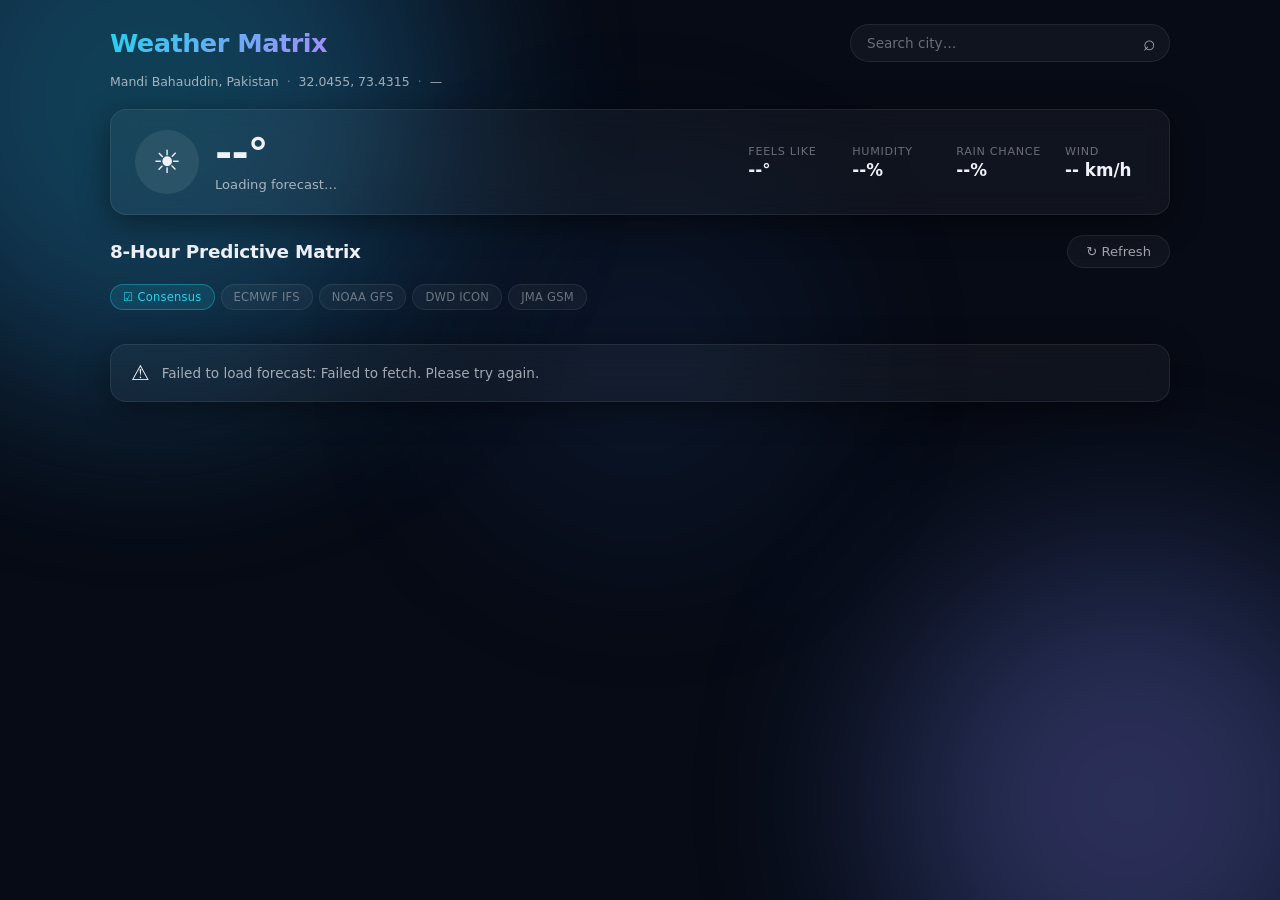
<file: index.html>
<!DOCTYPE html>
<html lang="en">
<head>
  <meta charset="UTF-8" />
  <meta name="viewport" content="width=device-width, initial-scale=1.0" />
  <title>Weather Matrix · 8‑Hour Precision Forecast</title>
  <link rel="stylesheet" href="styles.css" />
  <link rel="preconnect" href="https://api.open-meteo.com" />
</head>
<body>
  <div class="orb-bg">
    <div class="orb orb--1"></div>
    <div class="orb orb--2"></div>
    <div class="orb orb--3"></div>
  </div>

  <div class="app">
    <header class="header">
      <div class="header__top">
        <h1 class="header__title">Weather Matrix</h1>
        <div class="search">
          <input type="text" id="search-input" class="search__input" placeholder="Search city…" autocomplete="off" spellcheck="false" />
          <button id="search-btn" class="search__btn" aria-label="Search">⌕</button>
          <ul id="search-results" class="search__drop hidden"></ul>
        </div>
      </div>
      <div class="header__meta">
        <span id="location-name" class="header__loc">Loading…</span>
        <span class="header__sep">·</span>
        <span id="coords-display" class="header__coords"></span>
        <span class="header__sep">·</span>
        <span id="update-time" class="header__updated">—</span>
      </div>
    </header>

    <section class="current glass-card" id="current-section">
      <div class="current__primary">
        <div class="current__icon-wrap">
          <span id="current-icon" class="current__icon">☀️</span>
        </div>
        <div class="current__temp-wrap">
          <span id="current-temp" class="current__temp">--°</span>
          <span id="current-desc" class="current__desc">Loading forecast…</span>
        </div>
      </div>
      <div class="current__grid">
        <div class="metric">
          <span class="metric__label">Feels Like</span>
          <span id="feels-like" class="metric__value">--°</span>
        </div>
        <div class="metric">
          <span class="metric__label">Humidity</span>
          <span id="humidity" class="metric__value">--%</span>
        </div>
        <div class="metric">
          <span class="metric__label">Rain Chance</span>
          <span id="current-rain" class="metric__value">--%</span>
        </div>
        <div class="metric">
          <span class="metric__label">Wind</span>
          <span id="current-wind" class="metric__value">-- km/h</span>
        </div>
      </div>
    </section>

    <section class="matrix" id="matrix-section">
      <div class="matrix__header">
        <h2 class="matrix__title">8‑Hour Predictive Matrix</h2>
        <button id="refresh-btn" class="btn" aria-label="Refresh forecast">↻ Refresh</button>
      </div>
      <div class="model-bar" id="model-bar">
        <button class="model-tab active" data-model="consensus">☑ Consensus</button>
        <button class="model-tab" data-model="ecmwf_ifs025">ECMWF IFS</button>
        <button class="model-tab" data-model="gfs_seamless">NOAA GFS</button>
        <button class="model-tab" data-model="icon_seamless">DWD ICON</button>
        <button class="model-tab" data-model="jma_seamless">JMA GSM</button>
      </div>
      <div id="matrix-grid" class="matrix__grid">
        <div class="matrix__skeleton" aria-hidden="true">
          <div class="skeleton-card"></div>
          <div class="skeleton-card"></div>
          <div class="skeleton-card"></div>
          <div class="skeleton-card"></div>
          <div class="skeleton-card"></div>
          <div class="skeleton-card"></div>
          <div class="skeleton-card"></div>
          <div class="skeleton-card"></div>
        </div>
      </div>
    </section>

    <div id="status-notice" class="status-notice glass-card hidden">
      <span id="status-icon" class="status-notice__icon">⚠️</span>
      <span id="status-msg" class="status-notice__msg"></span>
    </div>
  </div>

  <script type="module" src="app.js"></script>
</body>
</html>
</file>
<file: styles.css>
*,
*::before,
*::after {
  margin: 0;
  padding: 0;
  box-sizing: border-box;
}

:root {
  --bg: #070b15;
  --surface: rgba(255, 255, 255, 0.04);
  --surface-hover: rgba(255, 255, 255, 0.08);
  --border: rgba(255, 255, 255, 0.08);
  --border-hover: rgba(255, 255, 255, 0.18);
  --text: #f0f2f8;
  --text-secondary: rgba(240, 242, 248, 0.65);
  --text-muted: rgba(240, 242, 248, 0.4);
  --cyan: #22d3ee;
  --blue: #3b82f6;
  --purple: #a78bfa;
  --amber: #fbbf24;
  --rose: #f43f5e;
  --green: #34d399;
  --radius: 16px;
  --radius-sm: 10px;
  --shadow: 0 8px 32px 0 rgba(0, 0, 0, 0.45);
  --font: 'Segoe UI', system-ui, -apple-system, sans-serif;
  --transition: 0.3s cubic-bezier(0.4, 0, 0.2, 1);
}

html {
  font-size: 16px;
  -webkit-font-smoothing: antialiased;
}

body {
  font-family: var(--font);
  background: var(--bg);
  color: var(--text);
  min-height: 100vh;
  display: flex;
  justify-content: center;
  overflow-x: hidden;
}

/* ── Ambient Orbs ── */
.orb-bg {
  position: fixed;
  inset: 0;
  pointer-events: none;
  z-index: 0;
  overflow: hidden;
}

.orb {
  position: absolute;
  border-radius: 50%;
  filter: blur(100px);
  opacity: 0.3;
  will-change: transform;
}

.orb--1 {
  width: 600px;
  height: 600px;
  top: -200px;
  left: -150px;
  background: radial-gradient(circle, var(--cyan), var(--blue));
  animation: orb-drift-1 20s ease-in-out infinite alternate;
}

.orb--2 {
  width: 500px;
  height: 500px;
  bottom: -150px;
  right: -100px;
  background: radial-gradient(circle, var(--purple), var(--blue));
  animation: orb-drift-2 25s ease-in-out infinite alternate;
}

.orb--3 {
  width: 400px;
  height: 400px;
  top: 40%;
  left: 50%;
  transform: translate(-50%, -50%);
  background: radial-gradient(circle, var(--blue), transparent);
  opacity: 0.15;
  animation: orb-drift-3 18s ease-in-out infinite alternate;
}

@keyframes orb-drift-1 {
  0% { transform: translate(0, 0) scale(1); }
  100% { transform: translate(180px, 120px) scale(1.2); }
}

@keyframes orb-drift-2 {
  0% { transform: translate(0, 0) scale(1); }
  100% { transform: translate(-160px, -80px) scale(1.15); }
}

@keyframes orb-drift-3 {
  0% { transform: translate(-50%, -50%) scale(1); opacity: 0.15; }
  50% { opacity: 0.25; }
  100% { transform: translate(-30%, -40%) scale(1.3); opacity: 0.1; }
}

/* ── App Container ── */
.app {
  position: relative;
  z-index: 1;
  width: 100%;
  max-width: 1100px;
  padding: 24px 20px 48px;
  display: flex;
  flex-direction: column;
  gap: 20px;
}

/* ── Glass Card ── */
.glass-card {
  background: var(--surface);
  backdrop-filter: blur(14px);
  -webkit-backdrop-filter: blur(14px);
  border: 1px solid var(--border);
  border-radius: var(--radius);
  box-shadow: var(--shadow);
  transition: border-color var(--transition), box-shadow var(--transition);
}

/* ── Header ── */
.header {
  display: flex;
  flex-direction: column;
  gap: 12px;
}

.header__top {
  display: flex;
  align-items: center;
  justify-content: space-between;
  gap: 16px;
  flex-wrap: wrap;
}

.header__title {
  font-size: 1.6rem;
  font-weight: 700;
  letter-spacing: -0.02em;
  background: linear-gradient(135deg, var(--cyan), var(--purple));
  -webkit-background-clip: text;
  -webkit-text-fill-color: transparent;
  background-clip: text;
  white-space: nowrap;
}

.header__meta {
  display: flex;
  align-items: center;
  gap: 8px;
  font-size: 0.78rem;
  color: var(--text-secondary);
  flex-wrap: wrap;
}

.header__sep { color: var(--text-muted); }
.header__loc { font-weight: 500; }

/* ── Search ── */
.search {
  position: relative;
  flex: 1;
  max-width: 320px;
  min-width: 180px;
}

.search__input {
  width: 100%;
  padding: 10px 40px 10px 16px;
  background: var(--surface);
  border: 1px solid var(--border);
  border-radius: 100px;
  color: var(--text);
  font-size: 0.85rem;
  font-family: inherit;
  outline: none;
  transition: border-color var(--transition), box-shadow var(--transition);
}

.search__input:focus {
  border-color: var(--cyan);
  box-shadow: 0 0 0 3px rgba(34, 211, 238, 0.15);
}

.search__input::placeholder { color: var(--text-muted); }

.search__btn {
  position: absolute;
  right: 6px;
  top: 50%;
  transform: translateY(-50%);
  background: none;
  border: none;
  color: var(--text-secondary);
  font-size: 1.3rem;
  cursor: pointer;
  padding: 4px 8px;
  border-radius: 50%;
  transition: color var(--transition), background var(--transition);
}

.search__btn:hover { color: var(--cyan); background: var(--surface-hover); }

.search__drop {
  position: absolute;
  top: calc(100% + 6px);
  left: 0;
  right: 0;
  list-style: none;
  background: rgba(7, 11, 21, 0.95);
  backdrop-filter: blur(16px);
  border: 1px solid var(--border);
  border-radius: var(--radius-sm);
  max-height: 240px;
  overflow-y: auto;
  z-index: 100;
}

.search__drop.hidden { display: none; }

.search__drop li {
  padding: 10px 14px;
  cursor: pointer;
  font-size: 0.82rem;
  color: var(--text-secondary);
  border-bottom: 1px solid rgba(255, 255, 255, 0.04);
  transition: background var(--transition), color var(--transition);
}

.search__drop li:last-child { border-bottom: none; }

.search__drop li:hover,
.search__drop li.active {
  background: var(--surface-hover);
  color: var(--text);
}

.search__drop li .country {
  color: var(--text-muted);
  font-size: 0.72rem;
  margin-left: 6px;
}

/* ── Current Conditions ── */
.current {
  display: flex;
  flex-wrap: wrap;
  align-items: center;
  gap: 20px 32px;
  padding: 20px 24px;
}

.current__primary {
  display: flex;
  align-items: center;
  gap: 16px;
}

.current__icon-wrap {
  width: 64px;
  height: 64px;
  display: flex;
  align-items: center;
  justify-content: center;
  background: var(--surface-hover);
  border-radius: 50%;
  font-size: 2rem;
}

.current__temp {
  font-size: 2.6rem;
  font-weight: 600;
  letter-spacing: -0.02em;
  line-height: 1;
}

.current__desc {
  display: block;
  font-size: 0.82rem;
  color: var(--text-secondary);
  margin-top: 4px;
}

.current__grid {
  display: flex;
  flex-wrap: wrap;
  gap: 12px 24px;
  margin-left: auto;
}

.metric {
  display: flex;
  flex-direction: column;
  gap: 2px;
  min-width: 80px;
}

.metric__label {
  font-size: 0.7rem;
  text-transform: uppercase;
  letter-spacing: 0.06em;
  color: var(--text-muted);
}

.metric__value {
  font-size: 1.05rem;
  font-weight: 600;
}

/* ── Matrix Section ── */
.matrix__header {
  display: flex;
  align-items: center;
  justify-content: space-between;
  margin-bottom: 16px;
}

.matrix__title {
  font-size: 1.15rem;
  font-weight: 600;
  letter-spacing: -0.01em;
}

.btn {
  display: inline-flex;
  align-items: center;
  gap: 6px;
  padding: 8px 18px;
  border: 1px solid var(--border);
  border-radius: 100px;
  background: var(--surface);
  color: var(--text-secondary);
  font-size: 0.82rem;
  font-family: inherit;
  cursor: pointer;
  transition: all var(--transition);
}

.btn:hover {
  background: var(--surface-hover);
  border-color: var(--border-hover);
  color: var(--text);
}

.btn:disabled {
  opacity: 0.5;
  cursor: not-allowed;
}

/* ── Matrix Grid ── */
.matrix__grid {
  display: grid;
  grid-template-columns: repeat(4, 1fr);
  gap: 12px;
}

/* ── Model Bar ── */
.model-bar {
  display: flex;
  flex-wrap: wrap;
  gap: 6px;
  margin-bottom: 14px;
}

.model-tab {
  padding: 5px 12px;
  border: 1px solid var(--border);
  border-radius: 100px;
  background: var(--surface);
  color: var(--text-muted);
  font-size: 0.72rem;
  font-weight: 500;
  font-family: inherit;
  letter-spacing: 0.02em;
  cursor: pointer;
  transition: all var(--transition);
}

.model-tab:hover {
  background: var(--surface-hover);
  border-color: var(--border-hover);
  color: var(--text-secondary);
}

.model-tab.active {
  background: rgba(34, 211, 238, 0.12);
  border-color: rgba(34, 211, 238, 0.35);
  color: var(--cyan);
}

/* ── Hour Card ── */
.hour-card {
  background: var(--surface);
  backdrop-filter: blur(12px);
  -webkit-backdrop-filter: blur(12px);
  border: 1px solid var(--border);
  border-radius: var(--radius);
  padding: 16px 14px;
  box-shadow: var(--shadow);
  transition: transform var(--transition), border-color var(--transition), box-shadow var(--transition);
  display: flex;
  flex-direction: column;
  gap: 10px;
}

.hour-card:hover {
  transform: translateY(-4px) scale(1.02);
  border-color: rgba(34, 211, 238, 0.35);
  box-shadow: 0 12px 40px 0 rgba(0, 0, 0, 0.5), 0 0 20px rgba(34, 211, 238, 0.08);
}

.hour-card__head {
  display: flex;
  justify-content: space-between;
  align-items: center;
}

.hour-card__time {
  font-size: 0.82rem;
  font-weight: 600;
  color: var(--text-secondary);
}

.hour-card__offset {
  font-size: 0.68rem;
  color: var(--text-muted);
  background: var(--surface-hover);
  padding: 2px 8px;
  border-radius: 100px;
}

.hour-card__icon {
  font-size: 1.8rem;
  text-align: center;
  line-height: 1.3;
}

.hour-card__temps {
  display: flex;
  justify-content: center;
  gap: 12px;
}

.hour-card__temp {
  font-size: 1.4rem;
  font-weight: 700;
}

.hour-card__feels {
  font-size: 0.8rem;
  color: var(--text-secondary);
  align-self: flex-end;
  padding-bottom: 2px;
}

.hour-card__rain {
  display: flex;
  flex-direction: column;
  gap: 4px;
}

.rain-label {
  display: flex;
  justify-content: space-between;
  font-size: 0.78rem;
}

.rain-label__pct {
  font-weight: 600;
  color: var(--cyan);
}

.rain-label__mm {
  color: var(--text-muted);
}

.rain-track {
  height: 4px;
  background: rgba(255, 255, 255, 0.06);
  border-radius: 4px;
  overflow: hidden;
}

.rain-fill {
  height: 100%;
  border-radius: 4px;
  background: linear-gradient(90deg, var(--green), var(--amber), var(--rose));
  transition: width 0.6s ease;
}

.hour-card__wind {
  display: flex;
  align-items: center;
  justify-content: center;
  gap: 6px;
  font-size: 0.8rem;
  color: var(--text-secondary);
}

.hour-card__wind .wind-icon { font-size: 1rem; }

.hour-card__model-badge {
  font-size: 0.62rem;
  font-weight: 600;
  letter-spacing: 0.04em;
  color: var(--cyan);
  background: rgba(34, 211, 238, 0.1);
  padding: 2px 8px;
  border-radius: 100px;
  border: 1px solid rgba(34, 211, 238, 0.15);
}

.hour-card .model-dots {
  display: flex;
  justify-content: center;
  gap: 4px;
  padding: 2px 0;
}

.hour-card .model-dot {
  width: 6px;
  height: 6px;
  border-radius: 50%;
  background: var(--border);
  transition: background var(--transition);
}

.hour-card .model-dot.active {
  background: var(--cyan);
}

.hour-card .model-dot.maybe {
  background: var(--amber);
}

/* ── Status Notice ── */
.status-notice {
  display: flex;
  align-items: center;
  gap: 12px;
  padding: 16px 20px;
}

.status-notice.hidden { display: none; }

.status-notice__icon { font-size: 1.3rem; }

.status-notice__msg {
  font-size: 0.85rem;
  color: var(--text-secondary);
}

/* ── Skeleton ── */
.matrix__skeleton {
  display: contents;
}

.skeleton-card {
  background: var(--surface);
  border: 1px solid var(--border);
  border-radius: var(--radius);
  padding: 16px 14px;
  height: 180px;
  position: relative;
  overflow: hidden;
}

.skeleton-card::after {
  content: '';
  position: absolute;
  inset: 0;
  background: linear-gradient(90deg, transparent, rgba(255, 255, 255, 0.04), transparent);
  animation: skeleton-shimmer 1.6s ease-in-out infinite;
}

@keyframes skeleton-shimmer {
  0% { transform: translateX(-100%); }
  100% { transform: translateX(100%); }
}

/* ── Temp Colors ── */
.temp-hot { color: var(--rose); }
.temp-warm { color: var(--amber); }
.temp-mild { color: var(--green); }
.temp-cool { color: var(--cyan); }
.temp-cold { color: var(--purple); }

/* ── Fade In Animation ── */
@keyframes fade-up {
  from { opacity: 0; transform: translateY(12px); }
  to { opacity: 1; transform: translateY(0); }
}

.hour-card {
  animation: fade-up 0.4s ease both;
}

.hour-card:nth-child(1) { animation-delay: 0.02s; }
.hour-card:nth-child(2) { animation-delay: 0.06s; }
.hour-card:nth-child(3) { animation-delay: 0.10s; }
.hour-card:nth-child(4) { animation-delay: 0.14s; }
.hour-card:nth-child(5) { animation-delay: 0.18s; }
.hour-card:nth-child(6) { animation-delay: 0.22s; }
.hour-card:nth-child(7) { animation-delay: 0.26s; }
.hour-card:nth-child(8) { animation-delay: 0.30s; }

/* ── Scrollbar ── */
.search__drop::-webkit-scrollbar { width: 4px; }
.search__drop::-webkit-scrollbar-track { background: transparent; }
.search__drop::-webkit-scrollbar-thumb { background: var(--border); border-radius: 4px; }

/* ── Responsive ── */
@media (max-width: 860px) {
  .matrix__grid { grid-template-columns: repeat(2, 1fr); }
  .current { flex-direction: column; align-items: stretch; }
  .current__grid { margin-left: 0; }
  .current__primary { justify-content: center; }
  .current__grid { justify-content: center; }
}

@media (max-width: 540px) {
  .app { padding: 16px 12px 32px; gap: 14px; }
  .header__top { flex-direction: column; align-items: stretch; }
  .search { max-width: none; }
  .header__title { font-size: 1.3rem; }
  .matrix__grid { grid-template-columns: 1fr; }
  .current { padding: 16px; }
  .current__temp { font-size: 2rem; }
  .current__icon-wrap { width: 48px; height: 48px; font-size: 1.5rem; }
  .current__grid { gap: 10px 16px; }
  .metric { min-width: 60px; }
  .metric__value { font-size: 0.92rem; }
}
</file>
